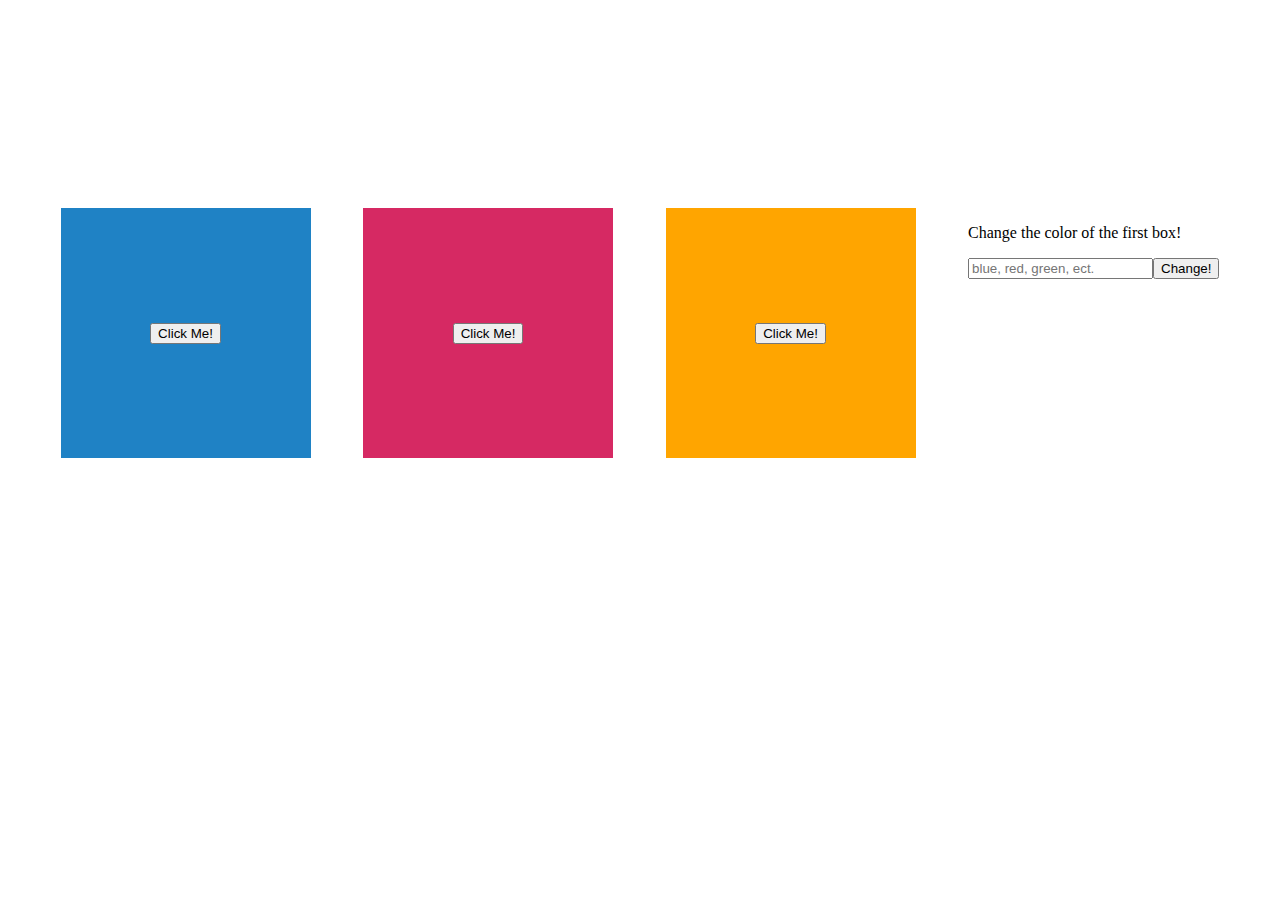
<file: team-activities/week-02/index.html>
<!DOCTYPE html>
<html lang="en">
<head>
    <meta charset="UTF-8">
    <meta name="viewport" content="width=device-width, initial-scale=1.0">
    <meta http-equiv="X-UA-Compatible" content="ie=edge">
    <title>Week 02 Team Assignment</title>
    <link rel="stylesheet" type="text/css" href="theme.css">
    <script src="script.js"></script>
</head>
<body>
    <div id="div1">
        <button id="button1" onclick="alertUser(this.id)">Click Me!</button>
    </div>
    <div id="div2">
        <button id="button2" onclick="alertUser(this.id)">Click Me!</button>

    </div>
    <div id="div3">
        <button id="button3" onclick="alertUser(this.id)">Click Me!</button>
    </div>
    <div>
        <p>Change the color of the first box!</p>
        <input type="text" id="colorField" placeholder="blue, red, green, ect."><button id="changer" onclick="changeColor()">Change!</button>
    </div>
</body>
</html>
</file>
<file: team-activities/week-02/theme.css>
#div1 {
    background-color: rgb(31, 130, 197);
    width: 250px;
    height: 250px;
    display: flex;
    justify-content: center;
    flex-direction: column;
    align-items: flex-start;
    align-items: center;

}
#div2 {
    background-color: rgb(214, 41, 99);
    width: 250px;
    height: 250px;
    display: flex;
    justify-content: center;
    flex-direction: column; 
    align-items: flex-start;
    align-items: center;

}
#div3 {
    background-color: orange;
    width: 250px;
    height: 250px;
    display: flex;
    justify-content: center;
    flex-direction: column;
    align-items: flex-start;
    align-items: center;
}
button {
    max-width: 50%;
}

button:hover {
    background-color: peru;
    font-weight: bold;
}

body { 
    padding-top: 200px;
    display: flex;
    justify-content: space-evenly;
}
</file>
